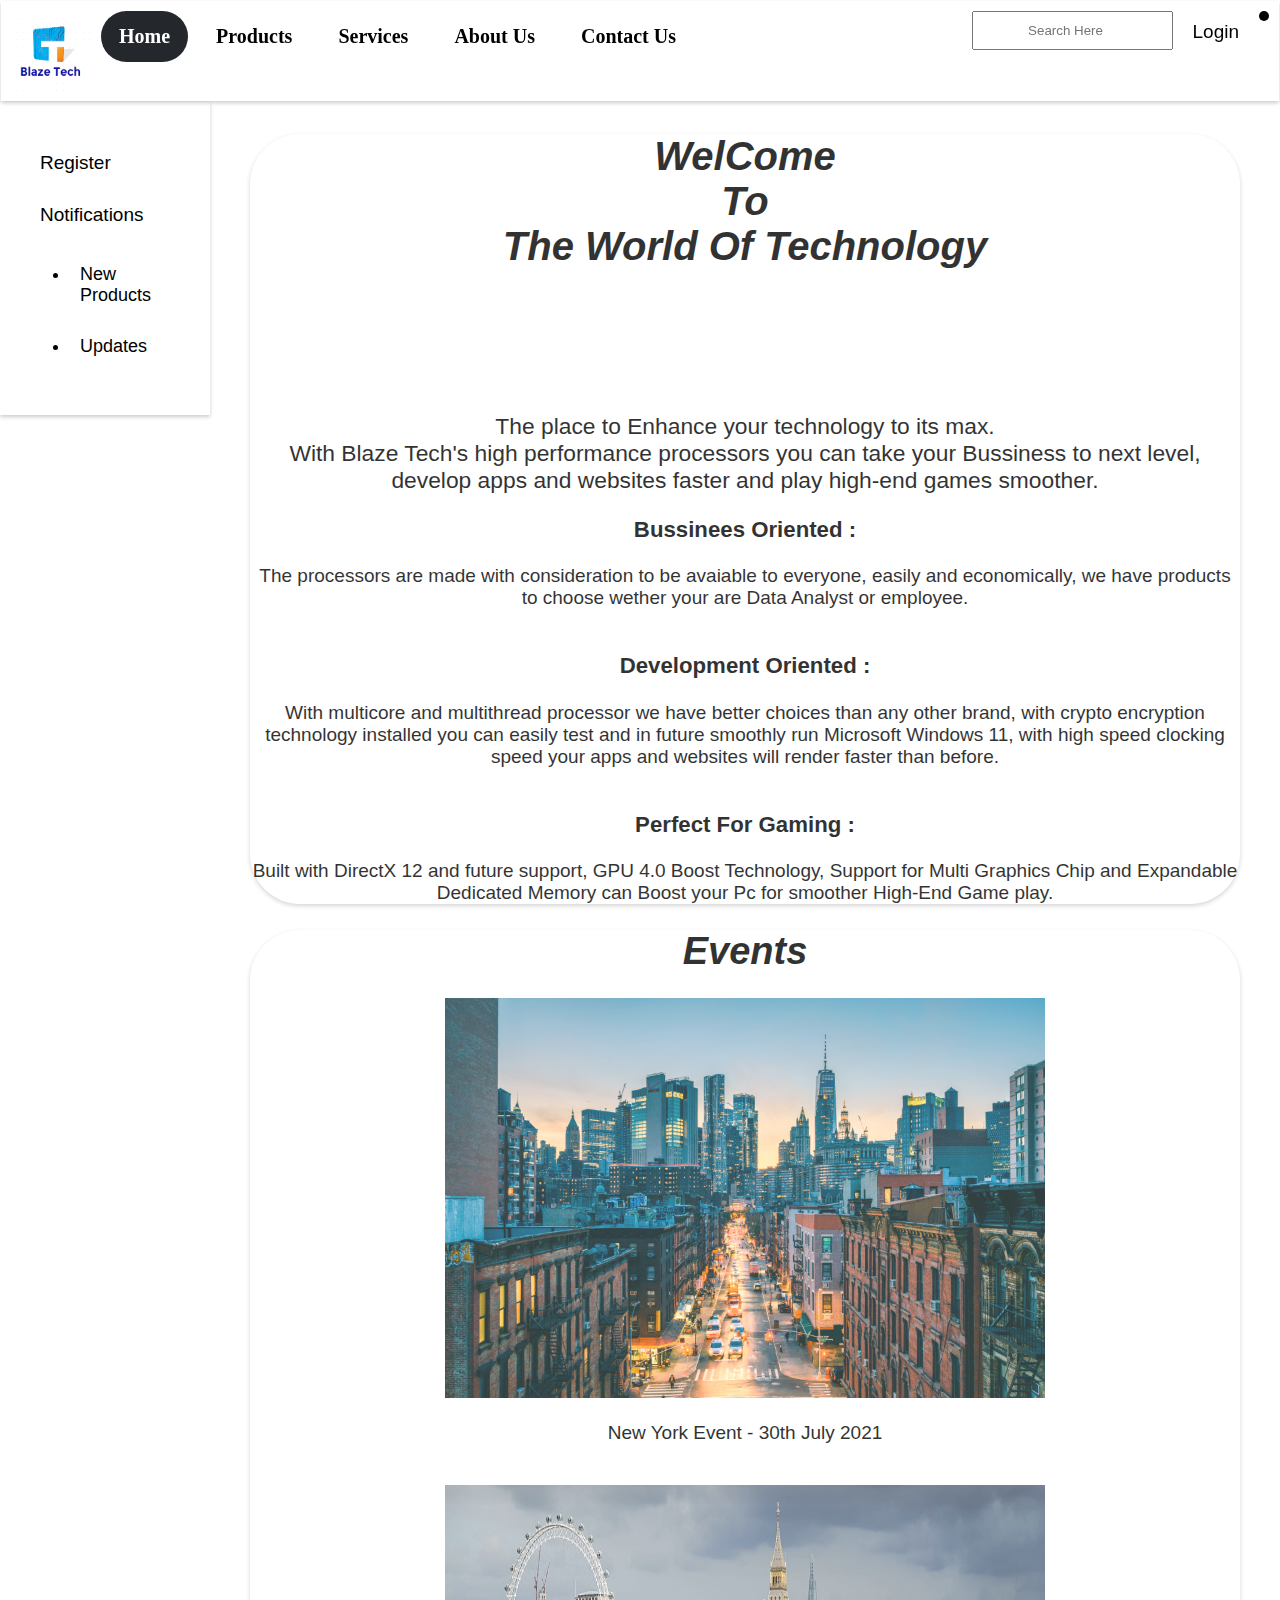
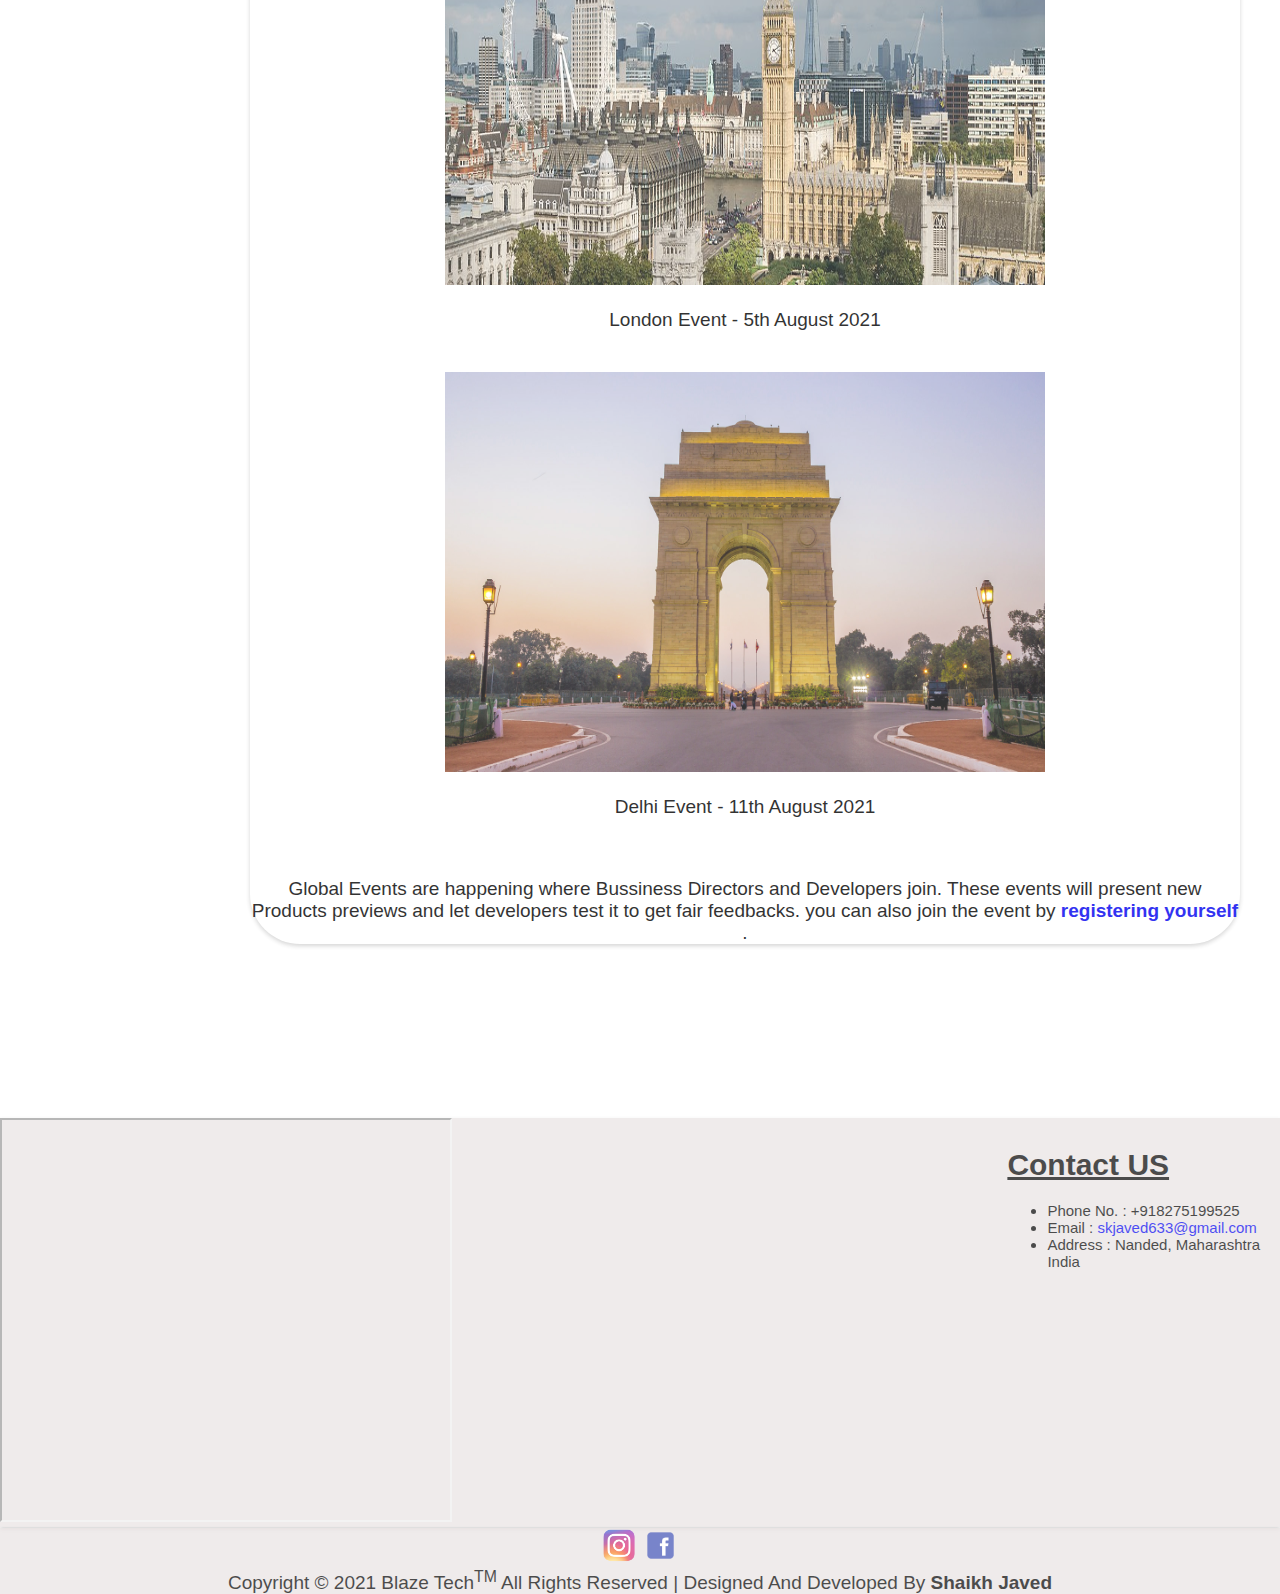
<file: index.html>
<!DOCTYPE html>
<html lang="en">

<head>
  <meta charset="UTF-8" />
  <meta http-equiv="X-UA-Compatible" content="IE=edge" />
  <meta name="viewport" content="width=device-width, initial-scale=1" />
  <link rel="stylesheet" type="text/css" href="./css/style.css" />
  <title>Home</title>
  <script>
    function usershow() {
      var user = document.getElementById("user");
      user.innerHTML = localStorage.getItem("username");
    }

    function userrshow() {
      var user = document.getElementById("user");
      user.innerHTML = localStorage.getItem("fname") + " " + localStorage.getItem("lname");
    }
  </script>
  <style>
    .events {
      text-align: center;
      margin-left: 250px;
      margin-right: 40px;
      opacity: 0.8;
      color: black;
      border-radius: 50px;
      box-shadow: 0 2px 4px 0 rgba(0, 0, 0, .2);

    }

    .images {
      width: 600px;
      height: 400px;
    }
  </style>
</head>

<body>
  <div id="navbar">
    <nav>
      <img src="./src/logo.png" alt="" class="logo-img" />
      <a class="active" href="./index.html"><b>Home</b></a>
      <a id="anc" href="./Products.html"><b>Products</b></a>
      <a id="anc" href="./Services.html"><b>Services</b></a>
      <a id="anc" href="./About_Us.html"><b>About Us</b></a>
      <a id="anc" href="#foot"><b>Contact Us</b></a>
      <a id="user">User</a>
      <a class="login" href="./login.html">Login</a>
      <input type="search" class="search" placeholder="Search Here" />
    </nav>
  </div>
  <aside>
    <a href="./form.html">Register</a>
    <a href="">Notifications</a>
    <ul class="list">
      <li><a href="./Products.html">New Products</a></li>
      <li><a href="./Products.html">Updates</a></li>
    </ul>
  </aside>
  <div class="content">
    <h2 style="font-size:40px;"><i>WelCome <br />
        To <br />
        The World Of Technology</i></h2>
    <br><br><br><br>
    <p style="font-size: larger; background-color: white; border-radius: 50px;">The place to Enhance your technology to
      its max. <br>
      With Blaze Tech's high performance processors you can take your Bussiness to next level, develop apps and websites
      faster and play high-end games smoother.
      <br>
      <h3>Bussinees Oriented : </h3>
      The processors are made with consideration to be avaiable to everyone, easily and economically, we have products
      to choose wether your are Data Analyst or employee. <br><br>
      <h3>Development Oriented : </h3>
      With multicore and multithread processor we have better choices than any other brand, with crypto encryption
      technology installed you can easily test and in future smoothly run Microsoft Windows 11, with high speed clocking
      speed your apps and websites will render faster than before. <br><br>
      <h3>Perfect For Gaming : </h3>
      Built with DirectX 12 and future support, GPU 4.0 Boost Technology, Support for Multi Graphics Chip and Expandable
      Dedicated Memory can Boost your Pc for smoother High-End Game play.

    </p>
  </div>
  <div class="events">
    <h1><i>Events</i> </h1>
    <img src="./src/new.png" alt="" class="images">
    <p class="etext">New York Event - 30th July 2021</p><br>
    <img src="./src/london.jpg" alt="" class="images">
    <p class="etext">London Event - 5th August 2021</p><br>
    <img src="./src/nd.jpg" alt="" class="images">
    <p class="etext">Delhi Event - 11th August 2021</p><br>
    <p class="etext">Global Events are happening where Bussiness Directors and Developers join. These events will
      present new Products previews and let developers test it to get fair feedbacks. you can also join the event by <b>
        <a href="./form.html"> registering yourself</a> </b>.</p>
  </div>
  <br><br><br><br><br><br><br>
  <footer class="foot" id="foot">
    <iframe class="lfoot" width="35%" class="maps" height="400" frameborder="2" scrolling="no" marginheight="0"
      marginwidth="0"
      src="https://maps.google.com/maps?width=100%25&amp;height=600&amp;hl=en&amp;q=19.17127500109175,%2077.33248472213747+(Eagle%20Corp)&amp;t=&amp;z=14&amp;ie=UTF8&amp;iwloc=B&amp;output=embed"></iframe>
    <div class="rfoot">
      <h1><u> Contact US </u></h1>
      <ul>
        <li>Phone No. : +918275199525</li>
        <li>
          Email : <a href="skjaved633@gmail.com">skjaved633@gmail.com</a>
        </li>
        <li>
          Address : Nanded, Maharashtra <br />
          India
        </li>
      </ul>
    </div>
  </footer>
  <footer class="sf">
    <div id="i">
      <a href="www.instagram.com"><img src="./src/i.png" alt="" width="35px" height="35px" /></a>
    </div>
    <div id="fb">
      <a href="www.facebook.com"><img src="./src/f.png" alt="" width="35px" height="35px" /></a>
    </div>
    <br>
    <div id="cop"> Copyright &copy 2021 Blaze Tech<sup>TM</sup> All Rights Reserved | Designed And Developed By <b>
        Shaikh Javed </b></div>
  </footer>
</body>
<script>
  //if (localStorage.getItem("username") !== null) {
  //  usershow();
  //} else {
  //  userrshow();
  //}
  usershow();
</script>

</html>
</file>
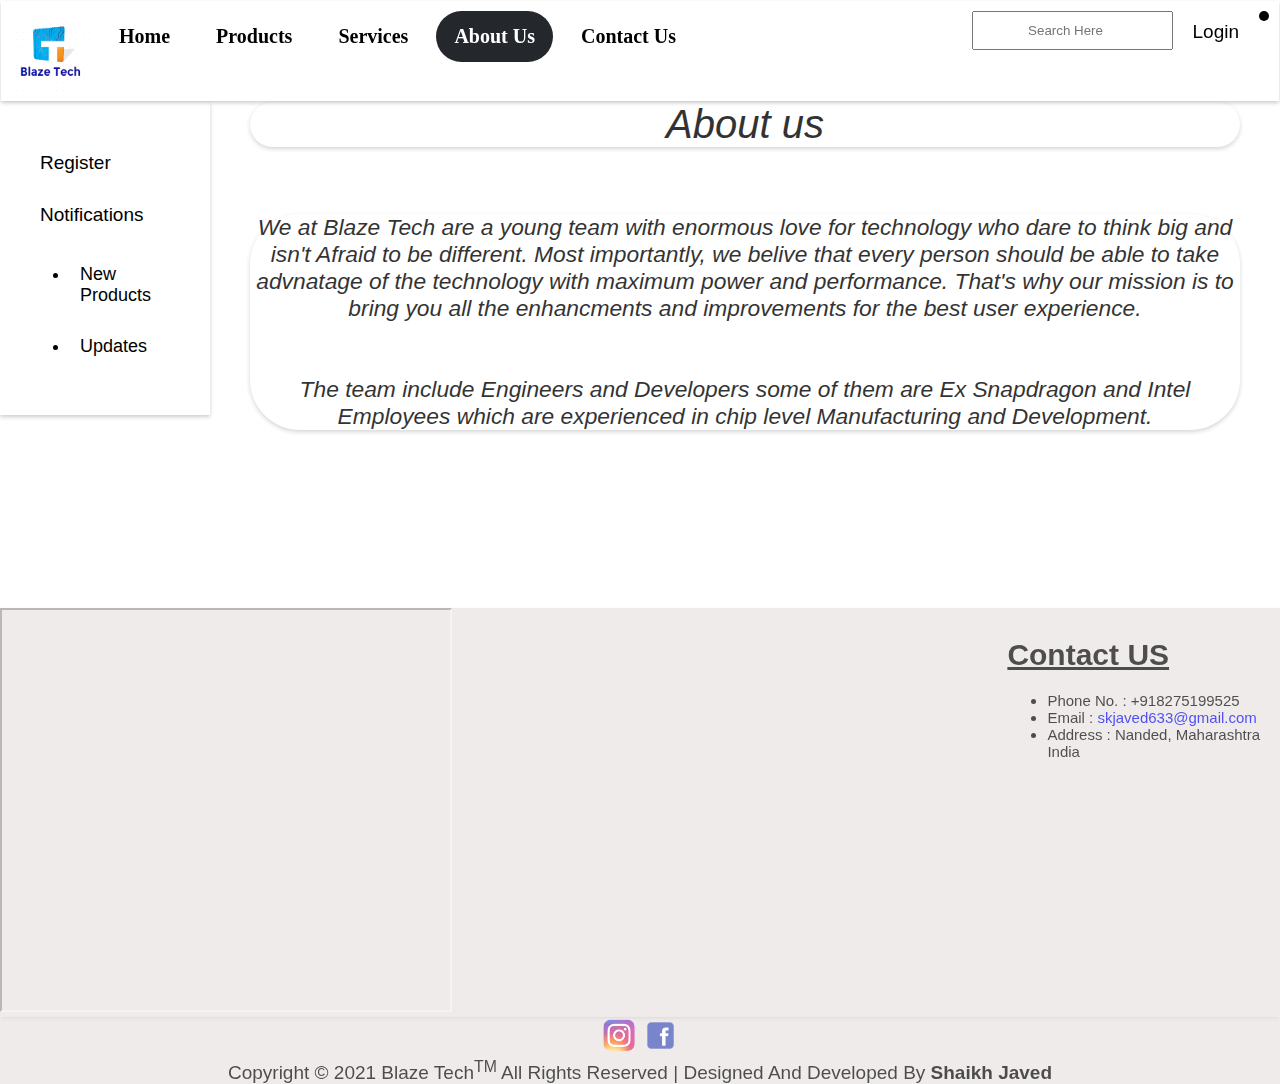
<file: About_Us.html>
<!DOCTYPE html>
<html lang="en">

<head>
  <meta charset="UTF-8" />
  <meta http-equiv="X-UA-Compatible" content="IE=edge" />
  <meta name="viewport" content="width=device-width, initial-scale=1" />
  <link rel="stylesheet" type="text/css" href="./css/style.css" />
  <title>About us</title>
  <script>
    function usershow(){
        var user = document.getElementById("user");
        user.innerHTML = localStorage.getItem("username");
      }
      function userrshow(){
        var user = document.getElementById("user");
        user.innerHTML = sessionStorage.getItem("fname") + " " + sessionStorage.getItem("lname");
      }
  </script>
</head>
<style>
  .about{
    text-align: center;
    margin-left: 250px;
    margin-right: 40px;
    opacity: 0.8;
    color:black;
    border-radius: 50px;
    box-shadow: 0 2px 4px 0 rgba(0,0,0,.2);
    font-size: larger;
    
}
</style>
<body>
  <div>
    <nav id="navbar">
      <img src="./src/logo.png" alt="" width="80" height="80" align="center" class="logo-img" />
      <a id="anc" href="./index.html"><b>Home</b></a>
      <a id="anc" href="./Products.html"><b>Products</b></a>
      <a id="anc" href="./Services.html"><b>Services</b></a>
      <a class="active" href="./About_Us.html"><b>About Us</b></a>
      <a id="anc" href="#foot"><b>Contact Us</b></a>
      <a id="user">User</a>
      <a class="login" href="./login.html">Login</a>
      <input type="search" class="search" placeholder="Search Here" />
    </nav>
  </div>
  <aside>
    <a href="./form.html">Register</a>
    <a href="">Notifications</a>
    <ul class="list">
      <li><a href="./Products.html">New Products</a></li>
      <li><a href="./Products.html">Updates</a></li>
    </ul>
  </aside>
  <div class="about" style="font-size: 40px;">
    <i>About us</i>
      <i>
  </div>
  <br><br>
  <p class="about">
          We at Blaze Tech are a young team with enormous love for technology who dare to think big and isn't Afraid to be different.
          Most importantly, we belive that every person should be able to take advnatage of the technology with maximum power and performance.
          That's why our mission is to bring you all the enhancments and improvements for the best user experience.
          <br>
          <br><br>
          The team include Engineers and Developers some of them are Ex Snapdragon and Intel Employees which are experienced in chip level Manufacturing and Development. 
      </i>
  </p>
  <br><br><br><br><br><br><br>
  <footer class="foot" id="foot">
    <iframe class="lfoot" width="35%" class="maps" height="400" frameborder="2" scrolling="no" marginheight="0"
      marginwidth="0"
      src="https://maps.google.com/maps?width=100%25&amp;height=600&amp;hl=en&amp;q=19.17127500109175,%2077.33248472213747+(Eagle%20Corp)&amp;t=&amp;z=14&amp;ie=UTF8&amp;iwloc=B&amp;output=embed"></iframe>
    <div class="rfoot">
      <h1><u> Contact US </u></h1>
      <ul>
        <li>Phone No. : +918275199525</li>
        <li>
          Email : <a href="skjaved633@gmail.com">skjaved633@gmail.com</a>
        </li>
        <li>
          Address : Nanded, Maharashtra <br />
          India
        </li>
      </ul>
    </div>
  </footer>
  <footer class="sf">
    <div id="i">
      <a href="www.instagram.com"><img src="./src/i.png" alt="" width="35px" height="35px" /></a>
    </div>
    <div id="fb">
      <a href="www.facebook.com"><img src="./src/f.png" alt="" width="35px" height="35px" /></a>
    </div>
    <br>
    <div id="cop"> Copyright &#169 2021 Blaze Tech<sup>TM</sup> All Rights Reserved | Designed And Developed By <b>
        Shaikh Javed </b></div>
  </footer>
</body>
<script>
  window.onscroll = function () {
    myFunction();
  };

  var navbar = document.getElementById("navbar");
  var sticky = navbar.offsetTop;

  function myFunction() {
    if (window.pageYOffset >= sticky) {
      navbar.classList.add("sticky");
    } else {
      navbar.classList.remove("sticky");
    }
  }
  //if(localStorage.getItem("username") !== null){
 //   usershow();
 // }else{
 //   userrshow();
  //}
  usershow();
</script>

</html>
</file>
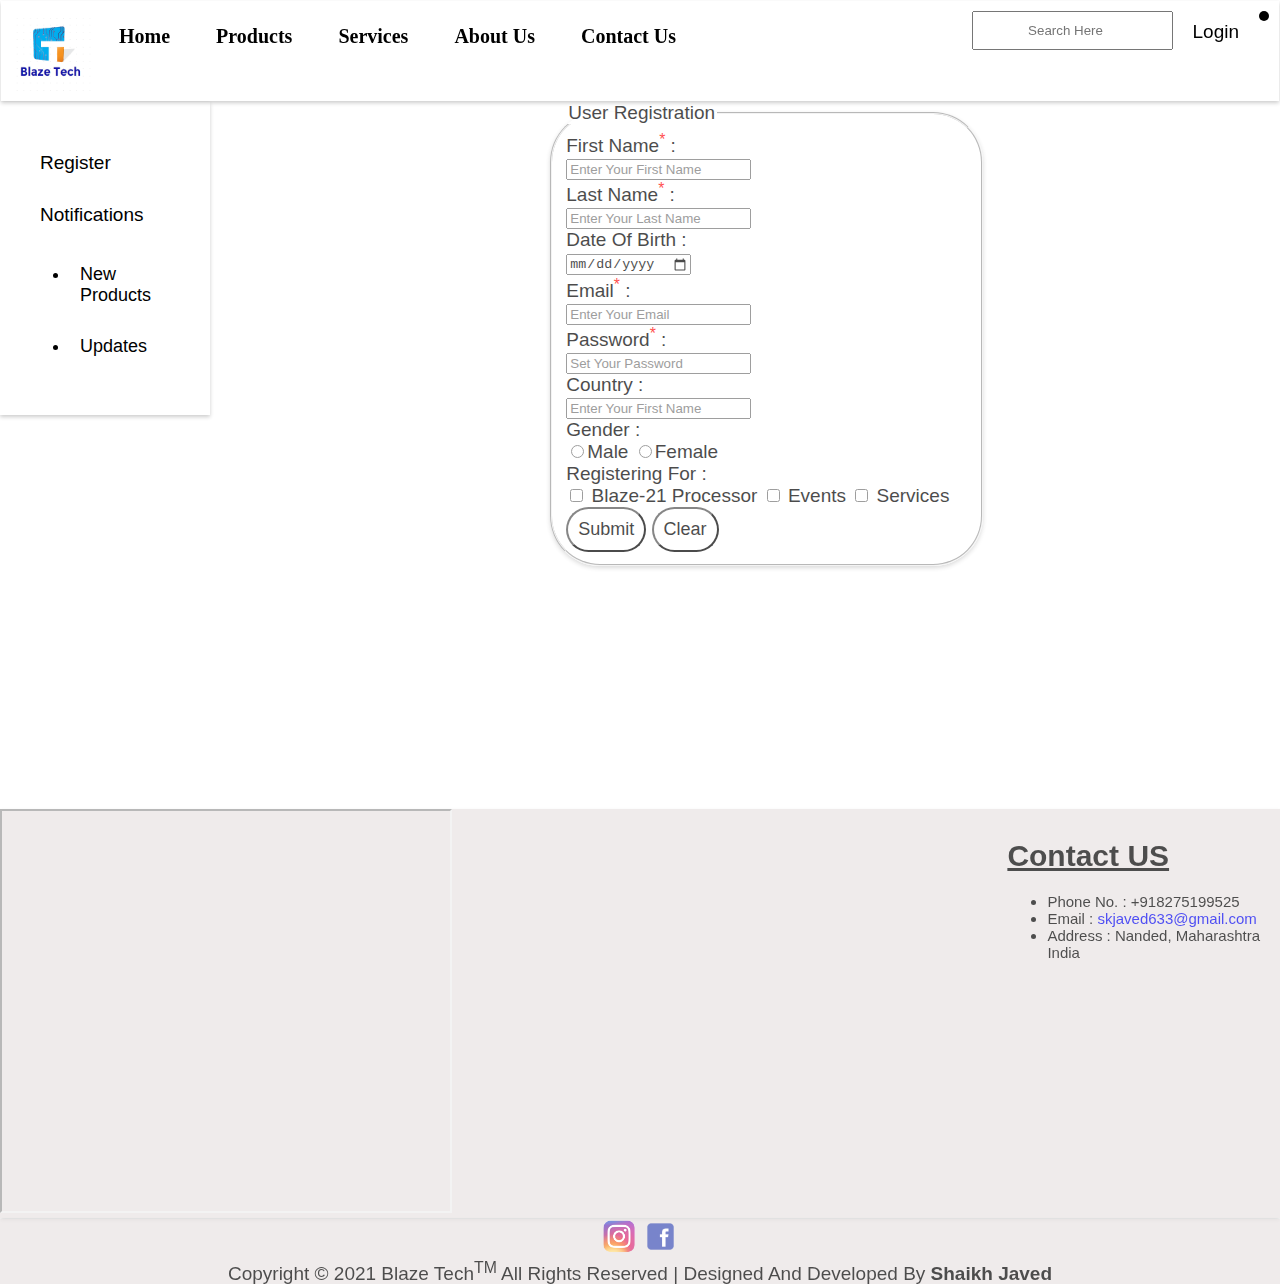
<file: form.html>
<!DOCTYPE html>
<html lang="en">
  <head>
    <meta charset="UTF-8" />
    <meta http-equiv="X-UA-Compatible" content="IE=edge" />
    <meta name="viewport" content="width=device-width, initial-scale=1" />
    <link rel="stylesheet" type="text/css" href="./css/style.css" />
    <title>Lform</title>
    <script>
      function userregister(){
        var fname = document.getElementById("fname");
        var lname = document.getElementById("lname");
        localStorage.setItem("fname", fname.value);
        localStorage.setItem("lname", lname.value);
      }
      function userrshow(){
        var user = document.getElementById("user");
        user.innerHTML = localStorage.getItem("fname") + " " + localStorage.getItem("lname");
      }
      function usershow(){
        var user = document.getElementById("user");
        user.innerHTML = localStorage.getItem("username");
      }
    </script>
  </head>
  <style>
    .button{
    background-color:white;
    padding: 15px;
    border-radius: 30px;
    font-size: large;
}
  </style>
  <body>
    <nav id="navbar">
      <img
        src="./src/logo.png"
        alt=""
        width="80"
        height="80"
        align="center"
        class="logo-img"
      />
      <a id="anc" href="./index.html"><b>Home</b></a>
      <a id="anc" href="./Products.html"><b>Products</b></a>
      <a id="anc" href="./Services.html"><b>Services</b></a>
      <a id="anc" href="./About_Us.html"><b>About Us</b></a>
      <a id="anc" href="#foot"><b>Contact Us</b></a>
      <a id="user">User</a>
      <a class="login" href="./login.html">Login</a>
      <input type="search" class="search" placeholder="Search Here" />
    </nav>
    <aside>
      <a href="./form.html">Register</a>
      <a href="">Notifications</a>
      <ul class="list">
        <li><a href="./Products.html">New Products</a></li>
        <li><a href="./Products.html">Updates</a></li>
      </ul>
    </aside>
<div>
    <fieldset >
    <legend>User Registration</legend>
    <form action="">
        <label for="">First Name<sup><span style="color: red;">*</span></sup> :</label><br>
        <input type="text" name="" id="fname" placeholder="Enter Your First Name"><br>
        <label for="">Last Name<sup><span style="color: red;">*</span></sup> :</label><br>
        <input type="text" name="" id="lname" placeholder="Enter Your Last Name"><br>
        <label for="">Date Of Birth :</label><br>
        <input type="date" name="" id="dob"><br>
        <label for="">Email<sup><span style="color: red;">*</span></sup> :</label><br>
        <input type="email" name="" id="email" placeholder="Enter Your Email"><br>
        <label for="">Password<sup><span style="color: red;">*</span></sup> :</label><br>
        <input type="password" name="" id="pass" placeholder="Set Your Password"><br>
        <label for="">Country :</label><br>
        <input type="text" name="" id="country" placeholder="Enter Your First Name"><br>
        <label for="">Gender :</label><br>
        <input type="radio" name="gender" class="gender" value="Male">Male
        <input type="radio" name="gender" class="gender" value="Female">Female <br>
        <label for="">Registering For :</label><br>
        <input type="checkbox" name="" class="pii" > Blaze-21 Processor
        <input type="checkbox" name="" class="pii" > Events
        <input type="checkbox" name="" class="pii" > Services <br>
        <button id="submit" class="button" style="padding: 10px;" onclick="userregister()">Submit</button>
        <button id="clear" class="button" style="padding: 10px;">Clear</button>
    </form>
</fieldset>
</div>
<br><br><br><br><br><br><br><br><br><br><br>
<footer class="foot" id="foot">
    <iframe
      class="lfoot"
      width="35%"
      class="maps"
      height="400"
      frameborder="2"
      scrolling="no"
      marginheight="0"
      marginwidth="0"
      src="https://maps.google.com/maps?width=100%25&amp;height=600&amp;hl=en&amp;q=19.17127500109175,%2077.33248472213747+(Eagle%20Corp)&amp;t=&amp;z=14&amp;ie=UTF8&amp;iwloc=B&amp;output=embed"
    ></iframe>
    <div class="rfoot">
      <h1><u> Contact US </u></h1>
      <ul>
        <li>Phone No. : +918275199525</li>
        <li>
          Email : <a href="skjaved633@gmail.com">skjaved633@gmail.com</a>
        </li>
        <li>
          Address : Nanded, Maharashtra <br />
          India
        </li>
      </ul>
    </div>
  </footer>
  <footer class="sf">
    <div id="i">
      <a href="www.instagram.com"
        ><img src="./src/i.png" alt="" width="35px" height="35px"
      /></a>
    </div>
    <div id="fb">
      <a href="www.facebook.com"
        ><img src="./src/f.png" alt="" width="35px" height="35px"
      /></a>
    </div>
    <br>
    <div id="cop" > Copyright &#169 2021 Blaze Tech<sup>TM</sup> All Rights Reserved | Designed And Developed By <b> Shaikh Javed </b></div>
  </footer>
</body>
<script>
  window.onscroll = function () {
    myFunction();
  };

  var navbar = document.getElementById("navbar");
  var sticky = navbar.offsetTop;

  function myFunction() {
    if (window.pageYOffset >= sticky) {
      navbar.classList.add("sticky");
    } else {
      navbar.classList.remove("sticky");
    }
  }
 // //if(localStorage.getItem("username") !== null){
  //  usershow();
  //}else{
  //  userrshow();
  //}
  usershow();
</script>
</html>
</file>
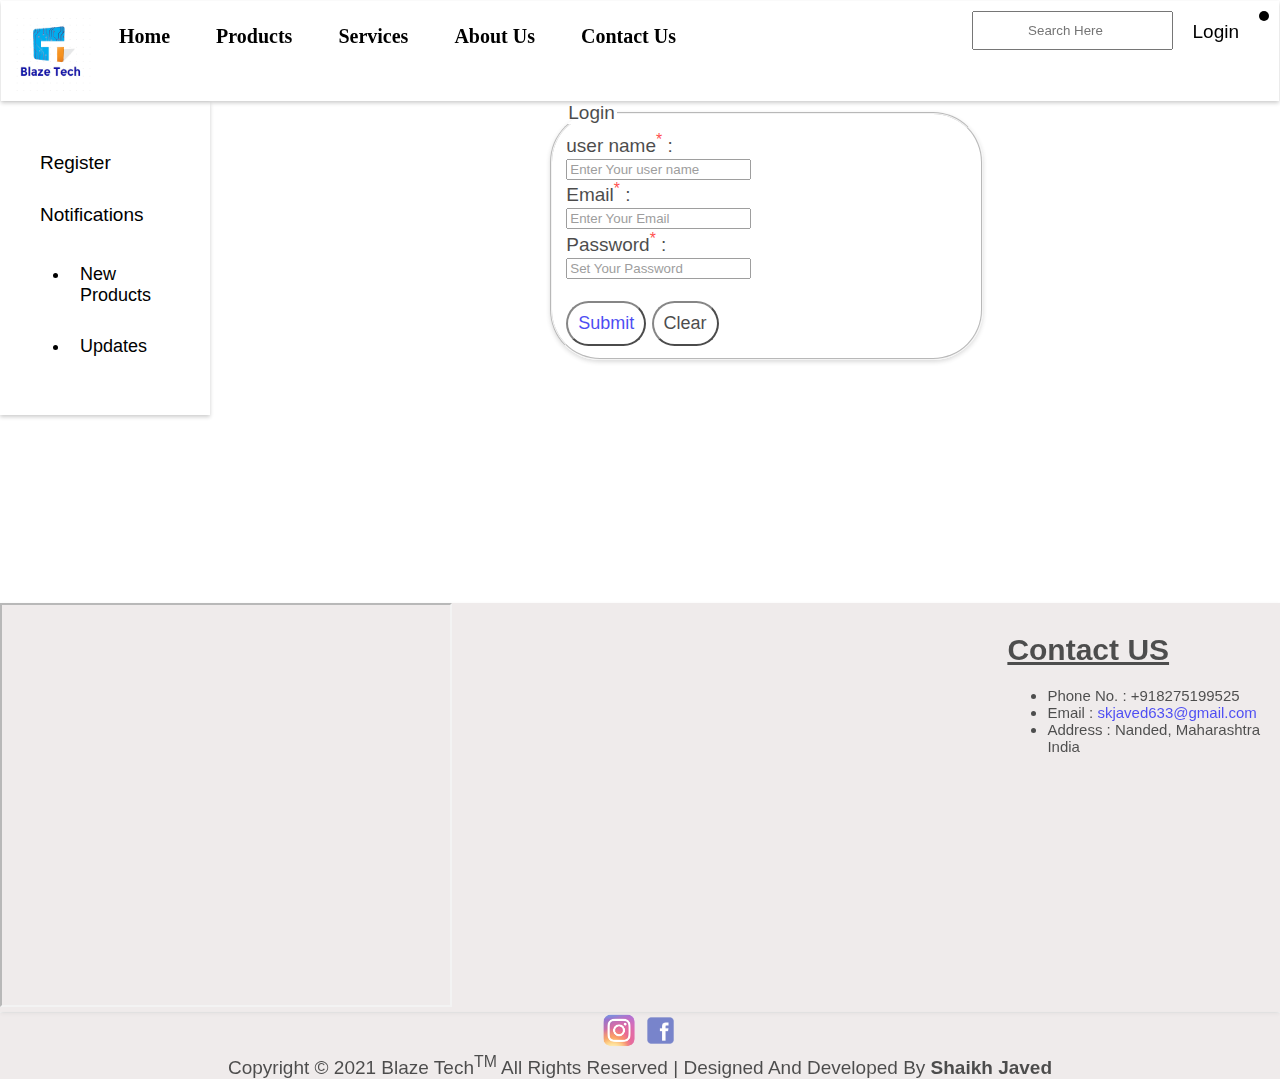
<file: login.html>
<!DOCTYPE html>
<html lang="en">
  <head>
    <meta charset="UTF-8" />
    <meta http-equiv="X-UA-Compatible" content="IE=edge" />
    <meta name="viewport" content="width=device-width, initial-scale=1" />
    <link rel="stylesheet" type="text/css" href="./css/style.css" />
    <title>Login</title>
    <script>
      function userinfo(){
        var username = document.getElementById("username");
        console.log
        ///if(user.innerHTML !== null){
        localStorage.setItem("username", username.value);
      }
      function usershow(){
        var user = document.getElementById("user");
        user.innerHTML = localStorage.getItem("username");
      }
      function userrshow(){
        var user = document.getElementById("user");
        user.innerHTML = localStorage.getItem("fname") + " " + localStorage.getItem("lname");
      }
    </script>
  </head>
  <style>
    .button{
    background-color:white;
    padding: 15px;
    border-radius: 30px;
    font-size: large;
}
  </style>
  <body>
    <nav id="navbar">
      <img
        src="./src/logo.png"
        alt=""
        width="80"
        height="80"
        align="center"
        class="logo-img"
      />
      <a id="anc" href="./index.html"><b>Home</b></a>
      <a id="anc" href="./Products.html"><b>Products</b></a>
      <a id="anc" href="./Services.html"><b>Services</b></a>
      <a id="anc" href="./About_Us.html"><b>About Us</b></a>
      <a id="anc" href="#foot"><b>Contact Us</b></a>
      <a id="user">User</a>
      <a class="login" href="./login.html">Login</a>
      <input type="search" class="search" placeholder="Search Here" />
    </nav>
    <aside>
      <a href="./form.html">Register</a>
      <a href="">Notifications</a>
      <ul class="list">
        <li><a href="./Products.html">New Products</a></li>
        <li><a href="./Products.html">Updates</a></li>
      </ul>
    </aside>
<div>
    <fieldset >
    <legend>Login</legend>
    <form action="">
      <label for="">user name<sup><span style="color: red;">*</span></sup> :</label><br>
      <input type="text" name="" id="username" placeholder="Enter Your user name"><br>
        <label for="">Email<sup><span style="color: red;">*</span></sup> :</label><br>
        <input type="email" name="" id="email" placeholder="Enter Your Email"><br>
        <label for="">Password<sup><span style="color: red;">*</span></sup> :</label><br>
        <input type="password" name="" id="pass" placeholder="Set Your Password"><br>
        <br>
        <button id="submit" class="button" style="padding: 10px;"><a href="./index.html" onclick="userinfo()">Submit</a></button>
        <button id="clear" class="button" style="padding: 10px;">Clear</button>
    </form>
</fieldset>
</div>
<br><br><br><br><br><br><br><br><br><br><br>
<footer class="foot" id="foot">
    <iframe
      class="lfoot"
      width="35%"
      class="maps"
      height="400"
      frameborder="2"
      scrolling="no"
      marginheight="0"
      marginwidth="0"
      src="https://maps.google.com/maps?width=100%25&amp;height=600&amp;hl=en&amp;q=19.17127500109175,%2077.33248472213747+(Eagle%20Corp)&amp;t=&amp;z=14&amp;ie=UTF8&amp;iwloc=B&amp;output=embed"
    ></iframe>
    <div class="rfoot">
      <h1><u> Contact US </u></h1>
      <ul>
        <li>Phone No. : +918275199525</li>
        <li>
          Email : <a href="skjaved633@gmail.com">skjaved633@gmail.com</a>
        </li>
        <li>
          Address : Nanded, Maharashtra <br />
          India
        </li>
      </ul>
    </div>
  </footer>
  <footer class="sf">
    <div id="i">
      <a href="www.instagram.com"
        ><img src="./src/i.png" alt="" width="35px" height="35px"
      /></a>
    </div>
    <div id="fb">
      <a href="www.facebook.com"
        ><img src="./src/f.png" alt="" width="35px" height="35px"
      /></a>
    </div>
    <br>
    <div id="cop" > Copyright &#169 2021 Blaze Tech<sup>TM</sup> All Rights Reserved | Designed And Developed By <b> Shaikh Javed </b></div>
  </footer>
</body>
<script>
  window.onscroll = function () {
    myFunction();
  };

  var navbar = document.getElementById("navbar");
  var sticky = navbar.offsetTop;

  function myFunction() {
    if (window.pageYOffset >= sticky) {
      navbar.classList.add("sticky");
    } else {
      navbar.classList.remove("sticky");
    }
  }
 //if(localStorage.getItem("username") !== null){
  //  userrshow();
 // }else{
 //   usershow();
 // }
 usershow();
</script>
</html>
</file>
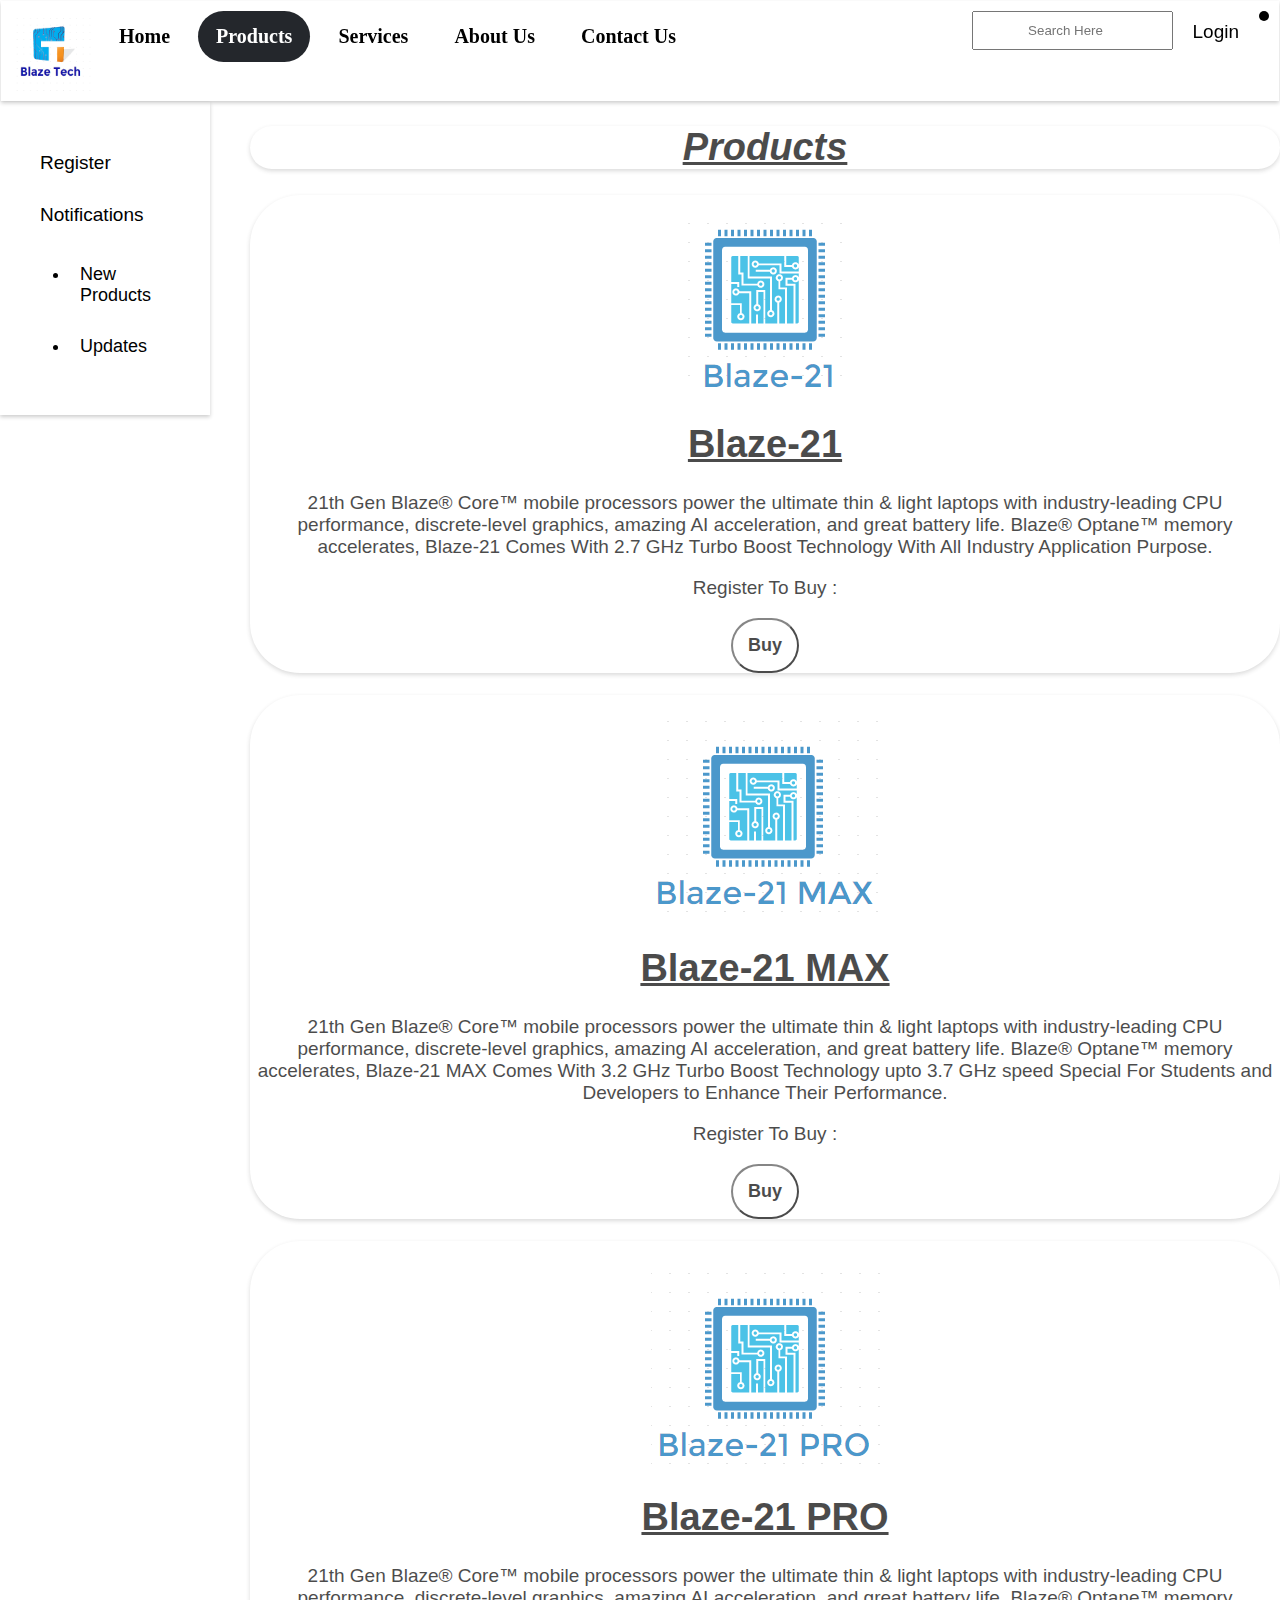
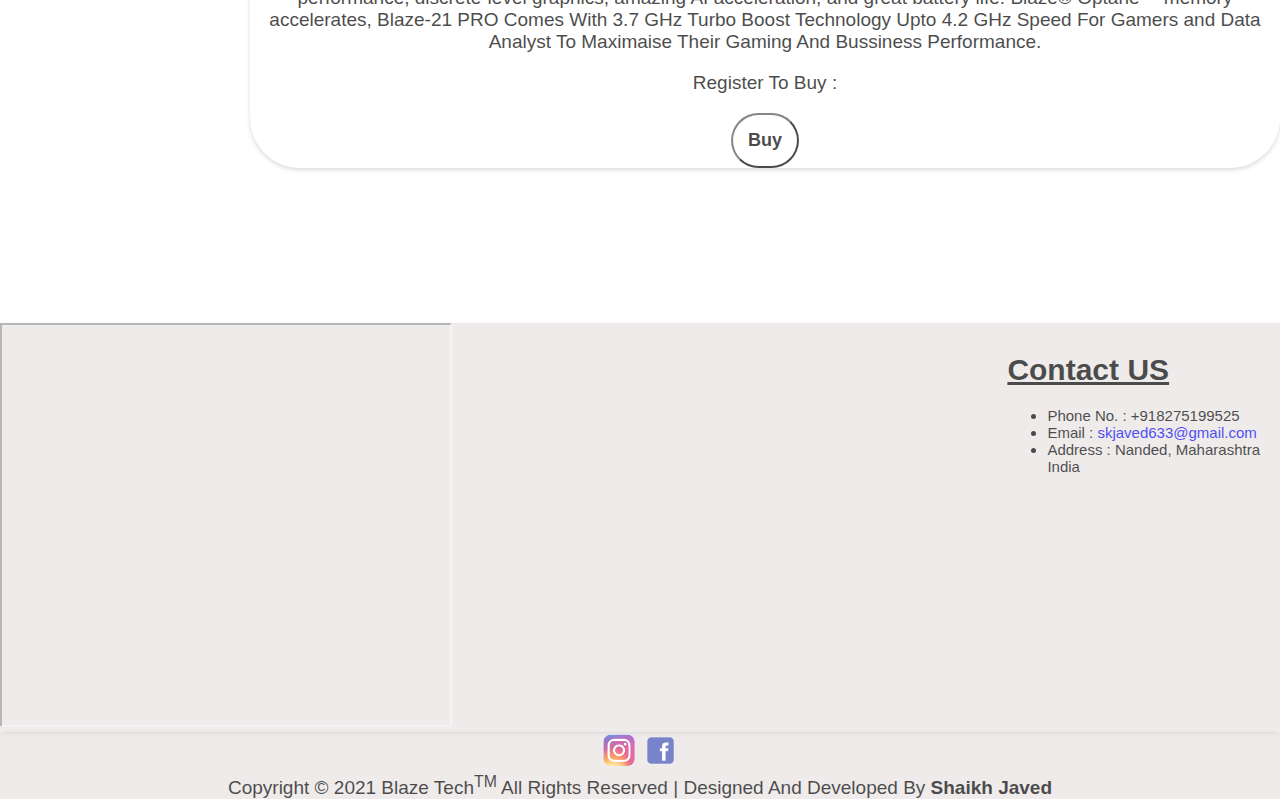
<file: Products.html>
<!DOCTYPE html>
<html lang="en">
  <head>
    <meta charset="UTF-8" />
    <meta http-equiv="X-UA-Compatible" content="IE=edge" />
    <meta name="viewport" content="width=device-width, initial-scale=1" />
    <link rel="stylesheet" type="text/css" href="./css/style.css" />
    <title>Products</title>
    <script>
      function userrshow(){
        var user = document.getElementById("user");
        user.innerHTML = sessionStorage.getItem("fname") + " " + sessionStorage.getItem("lname");
      }
      function usershow(){
        var user = document.getElementById("user");
        user.innerHTML = localStorage.getItem("username");
      }
    </script>
  </head>
  <style>
    .product{
text-align: center;
background-color: white;
opacity: 0.7;
right: 0px;
box-shadow: 0 2px 4px 0 rgba(0,0,0,.2);
margin-left: 250px;
border-radius: 50px;
}
.p1{
    right: 0px;
    background-color: white;
    opacity: 0.7;
    box-shadow: 0 2px 4px 0 rgba(0,0,0,.2);
    text-align: center;
    margin-left: 250px;
    border-radius: 50px;
}
#buy{
    background-color:white;
    padding: 15px;
    border-radius: 30px;
    font-size: large;
}
</style>
  <body>
    <nav id="navbar">
      <img
        src="./src/logo.png"
        alt=""
        width="80"
        height="80"
        align="center"
        class="logo-img"
      />
      <a id="anc" href="./index.html"><b>Home</b></a>
      <a  class="active" href="./Products.html"><b>Products</b></a>
      <a id="anc" href="./Services.html"><b>Services</b></a>
      <a id="anc" href="./About_Us.html"><b>About Us</b></a>
      <a id="anc" href="#foot"><b>Contact Us</b></a>
      <a id="user">User</a>
      <a class="login" href="./login.html">Login</a>
      <input type="search" class="search" placeholder="Search Here" />
    </nav>
    <aside>
      <a href="./form.html">Register</a>
      <a href="./notifications.html">Notifications</a>
      <ul class="list">
        <li><a href="./Products.html">New Products</a></li>
        <li><a href="./Products.html">Updates</a></li>
      </ul>
    </aside>
    <h1 class="product">
      <i> <u> Products </u></i>
    </h1>
    <div class="p1"><br> <img src="./src/p1.png" alt=""><br>
            <h1><b><u>Blaze-21</u></b></h1> 
            <p>21th Gen Blaze® Core™ mobile processors power the ultimate thin & light laptops with industry-leading CPU performance, discrete-level graphics, amazing AI acceleration, and great battery life. Blaze® Optane™ memory accelerates, Blaze-21 Comes With 2.7 GHz Turbo Boost Technology With All Industry Application Purpose.</p>
            <p>Register To Buy :</p>
            <a href="./form.html" style="color: black;" ><button id="buy"><b>Buy</b></button></a>
    </div>
    <br>
    <div class="p1"><br> <img src="./src/p2.png" alt=""><br>
            <h1><b><u>Blaze-21 MAX</u></b></h1> 
            <p>21th Gen Blaze® Core™ mobile processors power the ultimate thin & light laptops with industry-leading CPU performance, discrete-level graphics, amazing AI acceleration, and great battery life. Blaze® Optane™ memory accelerates, Blaze-21 MAX Comes With 3.2 GHz Turbo Boost Technology upto 3.7 GHz speed Special For Students and Developers to Enhance Their Performance.</p>
            <p>Register To Buy :</p>
            <a href="./form.html" style="color: black;" ><button id="buy"><b>Buy</b></button></a>
    </div>
    <br>
    <div class="p1"><br> <img src="./src/p3.png" alt=""><br>
            <h1><b><u>Blaze-21 PRO</u></b></h1> 
            <p>21th Gen Blaze® Core™ mobile processors power the ultimate thin & light laptops with industry-leading CPU performance, discrete-level graphics, amazing AI acceleration, and great battery life. Blaze® Optane™ memory accelerates, Blaze-21 PRO Comes With 3.7 GHz Turbo Boost Technology Upto 4.2 GHz Speed For Gamers and Data Analyst To Maximaise Their Gaming And Bussiness Performance.</p>
            <p>Register To Buy :</p>
            <a href="./form.html" style="color: black;" ><button id="buy"><b>Buy</b></button></a>
        </div>
    <br><br><br><br><br><br><br>
    <footer class="foot" id="foot">
      <iframe
        class="lfoot"
        width="35%"
        class="maps"
        height="400"
        frameborder="2"
        scrolling="no"
        marginheight="0"
        marginwidth="0"
        src="https://maps.google.com/maps?width=100%25&amp;height=600&amp;hl=en&amp;q=19.17127500109175,%2077.33248472213747+(Eagle%20Corp)&amp;t=&amp;z=14&amp;ie=UTF8&amp;iwloc=B&amp;output=embed"
      ></iframe>
      <div class="rfoot">
        <h1><u> Contact US </u></h1>
        <ul>
          <li>Phone No. : +918275199525</li>
          <li>
            Email : <a href="skjaved633@gmail.com">skjaved633@gmail.com</a>
          </li>
          <li>
            Address : Nanded, Maharashtra <br />
            India
          </li>
        </ul>
      </div>
    </footer>
    <footer class="sf">
      <div id="i">
        <a href="www.instagram.com"
          ><img src="./src/i.png" alt="" width="35px" height="35px"
        /></a>
      </div>
      <div id="fb">
        <a href="www.facebook.com"
          ><img src="./src/f.png" alt="" width="35px" height="35px"
        /></a>
      </div>
      <br>
      <div id="cop" > Copyright &#169 2021 Blaze Tech<sup>TM</sup> All Rights Reserved | Designed And Developed By <b> Shaikh Javed </b></div>
    </footer>
  </body>
  <script>
    window.onscroll = function () {
      myFunction();
    };

    var navbar = document.getElementById("navbar");
    var sticky = navbar.offsetTop;

    function myFunction() {
      if (window.pageYOffset >= sticky) {
        navbar.classList.add("sticky");
      } else {
        navbar.classList.remove("sticky");
      }
    }
  //if(localStorage.getItem("username") !== null){
  //  usershow();
  //}else{
 //   userrshow();
  //}
  usershow();
  </script>
</html>
</file>
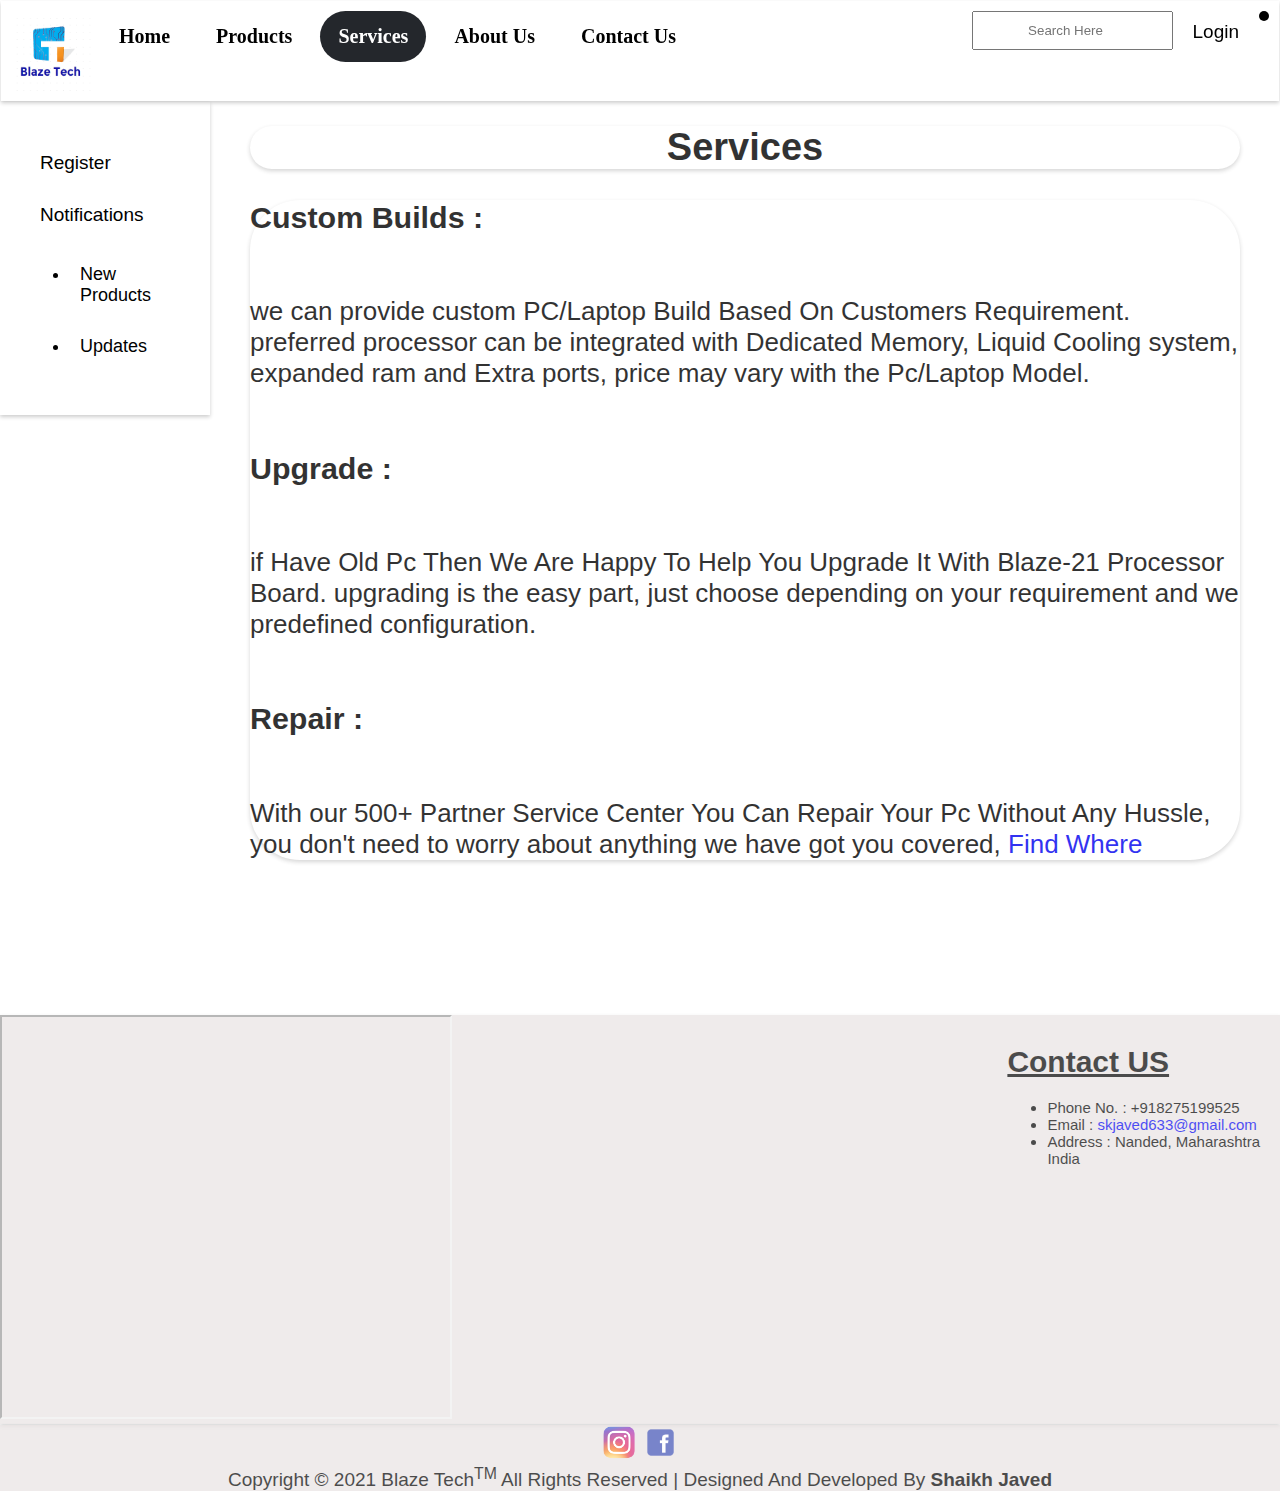
<file: Services.html>
<!DOCTYPE html>
<html lang="en">

<head>
  <meta charset="UTF-8" />
  <meta http-equiv="X-UA-Compatible" content="IE=edge" />
  <meta name="viewport" content="width=device-width, initial-scale=1" />
  <link rel="stylesheet" type="text/css" href="./css/style.css" />
  <title>Services</title>
  <script>
    function userrshow(){
        var user = document.getElementById("user");
        user.innerHTML = sessionStorage.getItem("fname") + " " + sessionStorage.getItem("lname");
      }
      function usershow(){
        var user = document.getElementById("user");
        user.innerHTML = localStorage.getItem("username");
      }
  </script>
</head>
<style>
    .services{
    margin-left: 250px;
    margin-right: 40px;
    opacity: 0.8;
    color:black;
    border-radius: 50px;
    box-shadow: 0 2px 4px 0 rgba(0,0,0,.2);
    }
</style>
<body>
  <div>
    <nav id="navbar">
      <img src="./src/logo.png" alt="" width="80" height="80" align="center" class="logo-img" />
      <a id="anc" href="./index.html"><b>Home</b></a>
      <a id="anc" href="./Products.html"><b>Products</b></a>
      <a class="active" href="./Services.html"><b>Services</b></a>
      <a id="anc" href="./About_Us.html"><b>About Us</b></a>
      <a id="anc" href="#foot"><b>Contact Us</b></a>
      <a id="user">User</a>
      <a class="login" href="./login.html">Login</a>
      <input type="search" class="search" placeholder="Search Here" />
    </nav>
  </div>
  <aside>
    <a href="./form.html">Register</a>
    <a href="">Notifications</a>
    <ul class="list">
      <li><a href="./Products.html">New Products</a></li>
      <li><a href="./Products.html">Updates</a></li>
    </ul>
  </aside>
  <div class="services" style="text-align: center;">
    <h1>Services</h1>
  </div>
  <div class="services" style="font-size: 26px;">
    <h3>Custom Builds : </h3><br>
        we can provide custom PC/Laptop Build Based On Customers Requirement. preferred processor can be integrated with Dedicated Memory, Liquid Cooling system, expanded ram and Extra ports, price may vary with the Pc/Laptop Model.<br> <br>
    <h3>Upgrade : </h3><br>
        if Have Old Pc Then We Are Happy To Help You Upgrade It With Blaze-21 Processor Board. upgrading is the easy part, just choose depending on your requirement and we predefined configuration.<br> <br>
    <h3>Repair : </h3><br>
        With  our 500+ Partner Service Center You Can Repair Your Pc Without Any Hussle, you don't need to worry about anything we have got you covered,
        <a href="#foot">Find Where</a>
  </div>
  <br><br><br><br><br><br><br>
  <footer class="foot" id="foot">
    <iframe class="lfoot" width="35%" class="maps" height="400" frameborder="2" scrolling="no" marginheight="0"
      marginwidth="0"
      src="https://maps.google.com/maps?width=100%25&amp;height=600&amp;hl=en&amp;q=19.17127500109175,%2077.33248472213747+(Eagle%20Corp)&amp;t=&amp;z=14&amp;ie=UTF8&amp;iwloc=B&amp;output=embed"></iframe>
    <div class="rfoot">
      <h1><u> Contact US </u></h1>
      <ul>
        <li>Phone No. : +918275199525</li>
        <li>
          Email : <a href="skjaved633@gmail.com">skjaved633@gmail.com</a>
        </li>
        <li>
          Address : Nanded, Maharashtra <br />
          India
        </li>
      </ul>
    </div>
  </footer>
  <footer class="sf">
    <div id="i">
      <a href="www.instagram.com"><img src="./src/i.png" alt="" width="35px" height="35px" /></a>
    </div>
    <div id="fb">
      <a href="www.facebook.com"><img src="./src/f.png" alt="" width="35px" height="35px" /></a>
    </div>
    <br>
    <div id="cop"> Copyright &#169 2021 Blaze Tech<sup>TM</sup> All Rights Reserved | Designed And Developed By <b>
        Shaikh Javed </b></div>
  </footer>
</body>
<script>
  window.onscroll = function () {
    myFunction();
  };

  var navbar = document.getElementById("navbar");
  var sticky = navbar.offsetTop;

  function myFunction() {
    if (window.pageYOffset >= sticky) {
      navbar.classList.add("sticky");
    } else {
      navbar.classList.remove("sticky");
    }
  }
  //if(localStorage.getItem("username") !== null){
  //  usershow();
  //}else{
  //  userrshow();
  //}
  usershow();
</script>

</html>
</file>
<file: css/style.css>
body {
    margin: 0;
    font-size: 19px;
    font-family: "Gill Sans", sans-serif;
    background-color: white;
    background-size: 100%;
    
}
a{
    text-decoration: none;
}
.login{
    float: right;
    text-decoration: none;
    margin-left: 10px;
    background-color: white;
    border-radius: 50px;
    padding: 10PX;
    color:black;
}
.login:hover{
    background-color: black;
    color:white;
}
#user{
    text-decoration: none;
    float: right;
    margin-left: 10px;
    text-align: center;
    background-color: rgb(0, 0, 0);
    padding: 5px;
    border-radius: 50px;
    color: white;
}
.logo-img {
    float: left;
    position: relative;
    margin: 0px 0px 0px 0px;
    width:80px; 
    height:80px;
}

#navbar {
    background-color: rgb(255, 255, 255);
    padding: 10px;
    margin: 1px;
    text-align: center;
    overflow: hidden;
    text-decoration: none;
    box-shadow: 0 2px 4px 0 rgba(0,0,0,.2);
    top: 0;
    position:sticky;
    z-index: 5;
}
#anc {
    background-color: white;
    background-size: 30px;
    border: rgb(255, 255, 255);
    padding: 14px 18px;
    font-size: 20px;
    color: black;
    font-family: "Times New Roman", Times, serif;
    text-decoration: none;
    border-radius: 50px;
    float: left;
    margin-left: 10px;
    text-decoration: none;
}

#anc:hover {
    background-color: rgb(46,46,46);
    color: white;
}

.search {
    padding: 10px;
    text-align: center;
    float: right;
}
.active {
    background-color: rgb(36, 39, 44);
    color: white;
    background-size: 30px;
    border: rgb(255, 255, 255);
    padding: 14px 18px;
    font-size: 20px;
    font-family: "Times New Roman", Times, serif;
    text-decoration: none;
    border-radius: 50px;
    float: left;
    margin-left: 10px;
}
.content{
    text-align: center;
    margin-left: 250px;
    margin-right: 40px;
    opacity: 0.8;
    background-color: white;
    color:black;
    border-radius: 50px;
    box-shadow: 0 2px 4px 0 rgba(0,0,0,.2);
    
}
aside{
    background-color:rgb(255, 255, 255);
    padding: 30px;
    width: 150px;
    float: left;
    box-shadow: 0 2px 4px 0 rgba(0,0,0,.2);
}
aside a{
    text-decoration: none;
    border-radius: 50px;
    margin-top: 10px;
    background-color: rgb(255, 255, 255);
    color: black;
    display: block;
    padding: 10px;
}
aside a:hover{
    background-color: rgb(46,46,46);
    color: white;

}
.list{
    font-size:large;
}
fieldset {
    position: static;
    background-color: white;
    opacity: 0.7;
    width: 400px;
    text-align: justify;
    margin-left:550px;
    box-shadow: 0 2px 4px 0 rgba(0,0,0,.2);
    border-radius: 50px;
}
.foot{
    margin-top: 1px;
    background-color: rgb(233, 227, 227);
    opacity: 0.7;
    box-shadow: 0 2px 4px 0 rgba(0,0,0,.2);
}
.lfoot{
    display: inline-block;
}
.rfoot{
    display: inline-block;
    float:right;
    margin-right: 20px;
    font-size: 15px;
    color: rgb(0, 0, 0);
    margin-top: 10px;

}
.sf{
    background-color: rgb(233, 227, 227);
    opacity: 0.7;
    text-align: center;
    box-shadow: 0 2px 4px 0 rgba(0,0,0,.2);
    margin-top: 1px
}
.sf #i{
    display: inline-block;
}
.sf #fb{
    display: inline-block;
}

@media (max-width:500px){
    *{
        margin:0px
    }
    body{
        background-size: 100%;
    }
    #navbar{
        width: 100%;
    }
    nav{
        width: 100%;
        height: 20px;
    }
    #anc{
        font-size: 10px;
    }
    .logo-img{
        width:20px;
        height:20px;
    }
}
</file>
